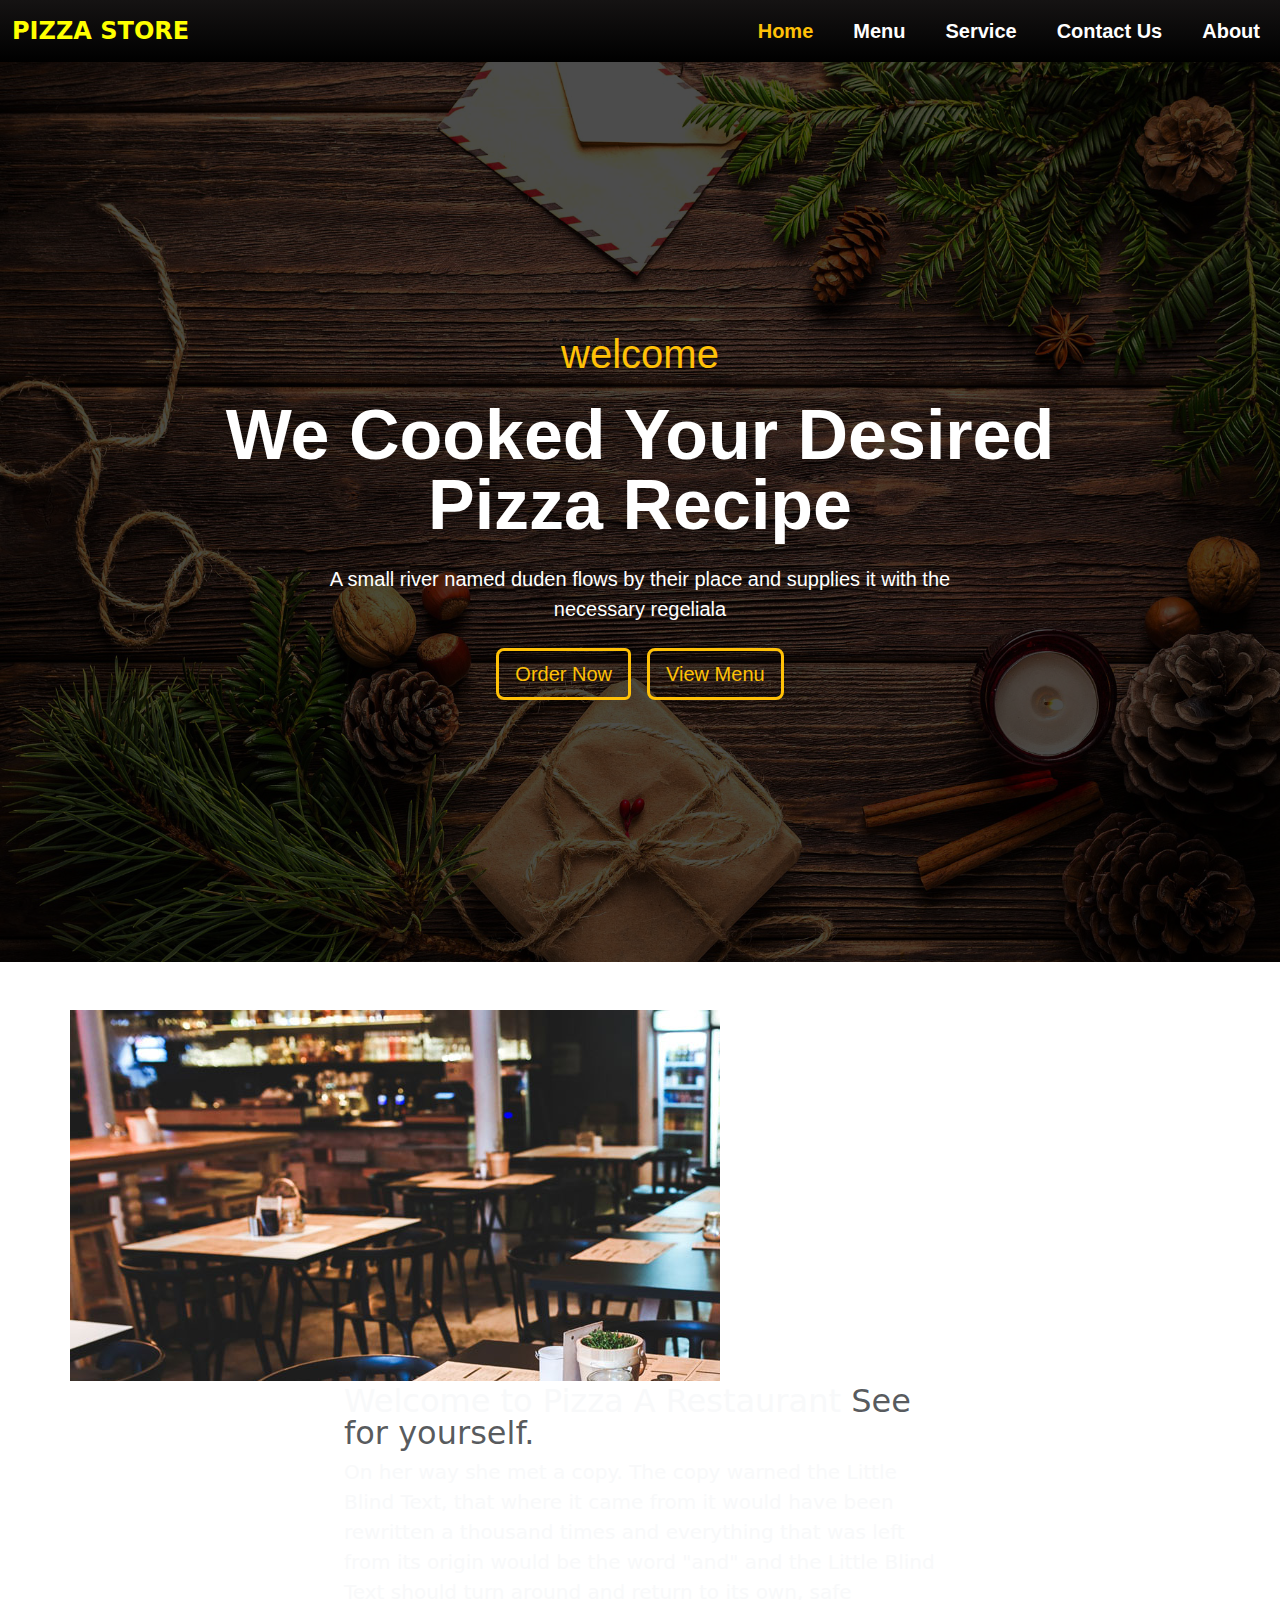
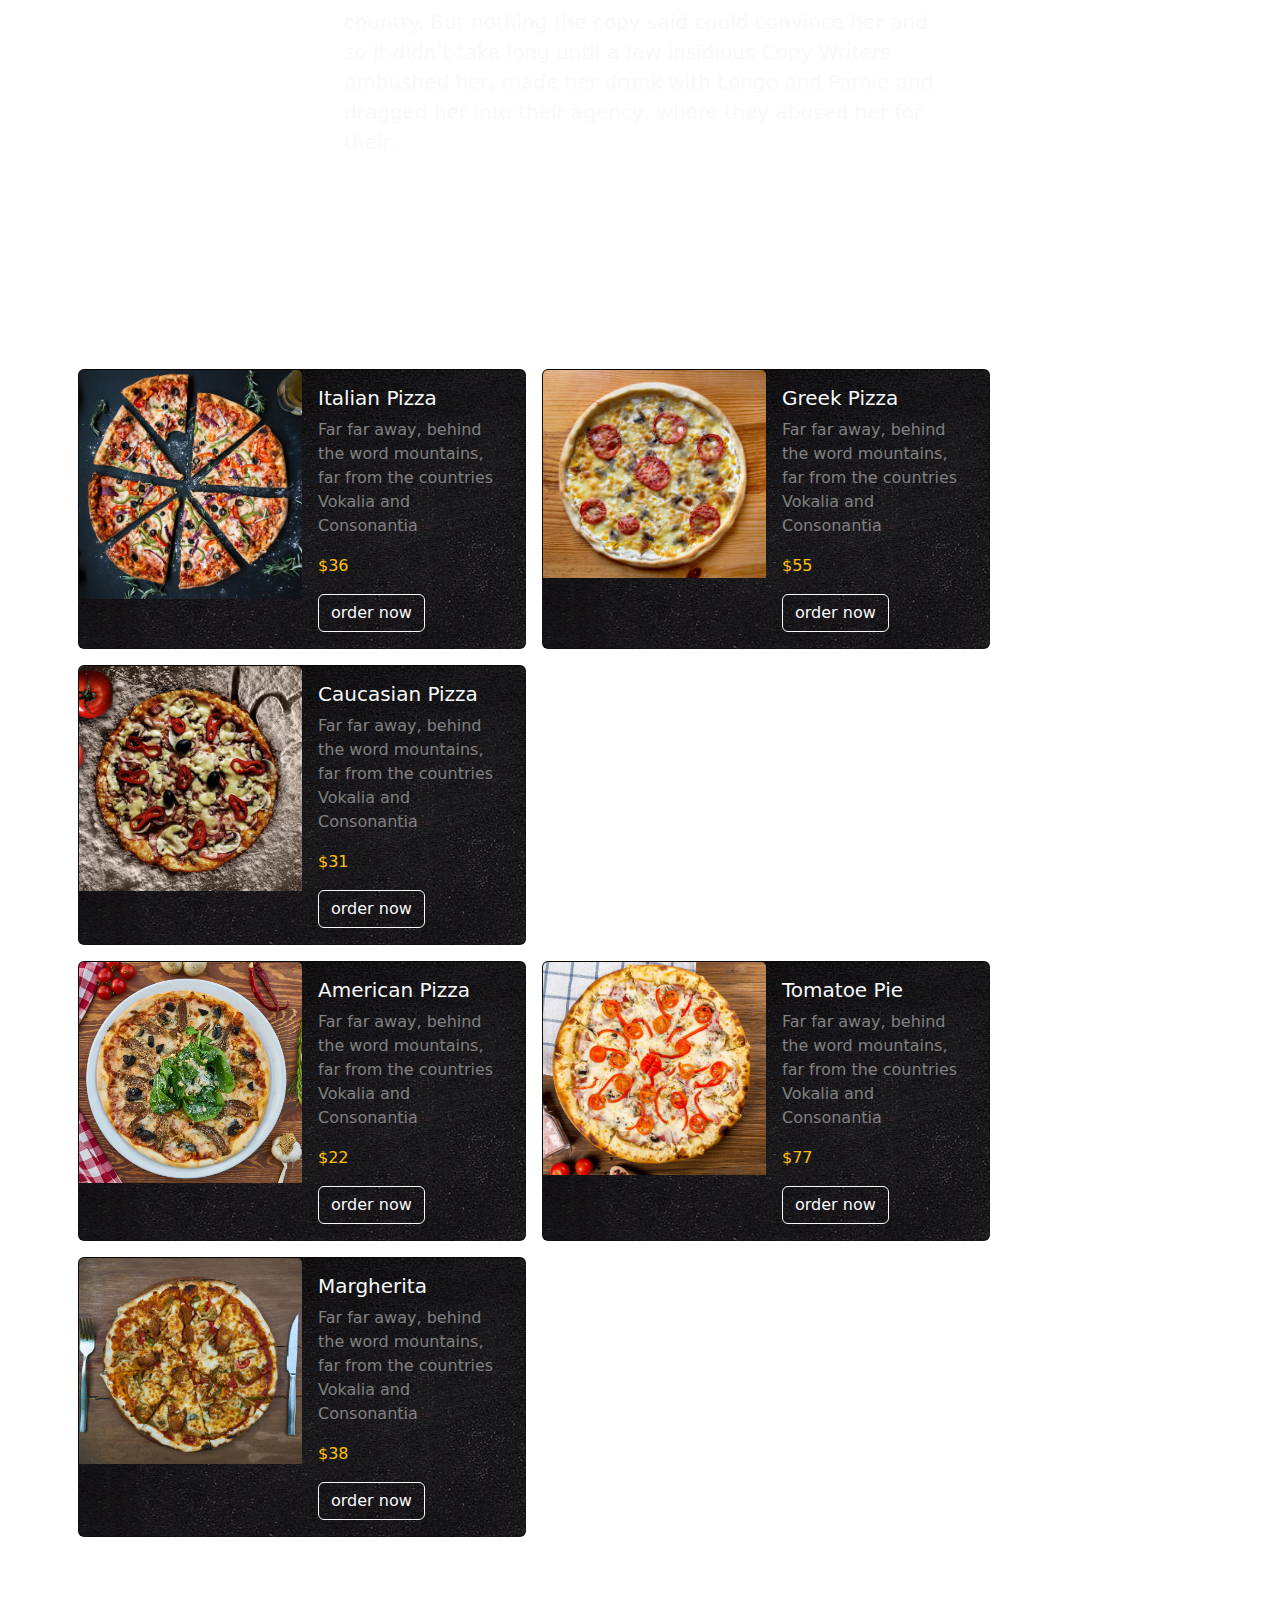
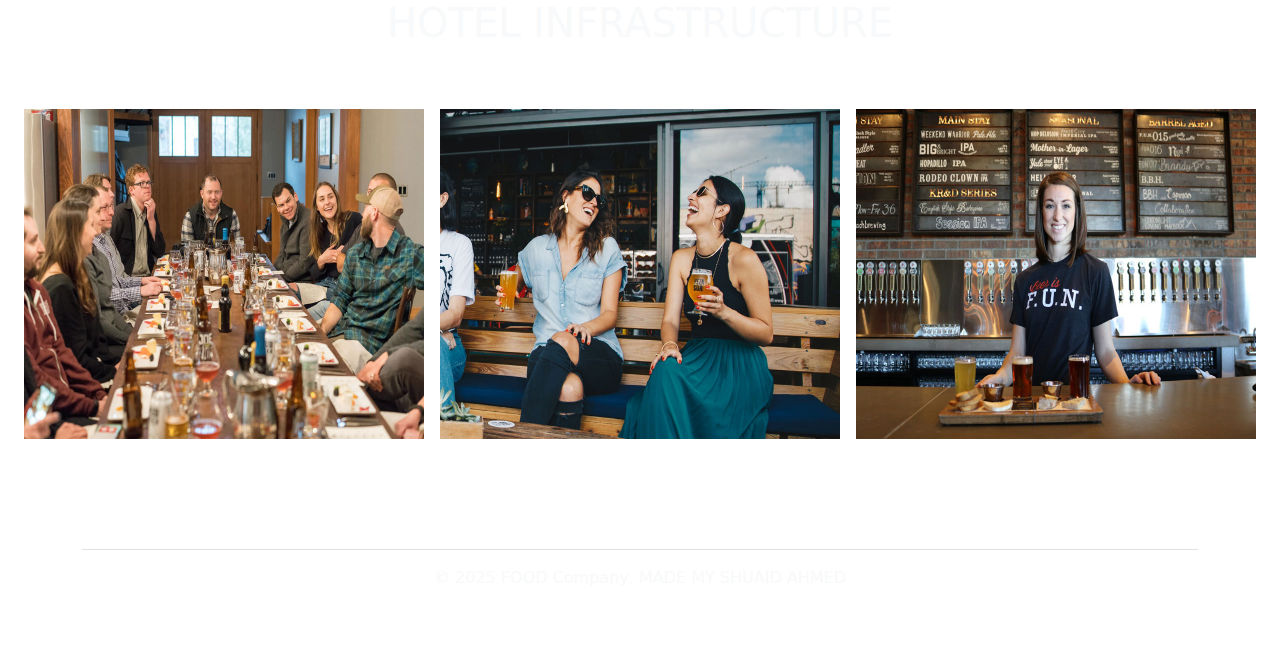
<file: index.html>
<!DOCTYPE html>
<html lang="en">

<head>
  <meta charset="UTF-8">
  <meta name="viewport" content="width=device-width, initial-scale=1.0">
  <title>Document</title>

  <link href="https://cdn.jsdelivr.net/npm/bootstrap@5.3.3/dist/css/bootstrap.min.css" rel="stylesheet"
    integrity="sha384-QWTKZyjpPEjISv5WaRU9OFeRpok6YctnYmDr5pNlyT2bRjXh0JMhjY6hW+ALEwIH" crossorigin="anonymous">
  <link rel="stylesheet" href="css/style.css">
</head>

<body>
  <!-- js -->
  <script src="https://cdn.jsdelivr.net/npm/bootstrap@5.3.3/dist/js/bootstrap.bundle.min.js"
    integrity="sha384-YvpcrYf0tY3lHB60NNkmXc5s9fDVZLESaAA55NDzOxhy9GkcIdslK1eN7N6jIeHz"
    crossorigin="anonymous"></script>
  <!-- navbar -->

  <nav class="navbar navbar-expand-lg navbar-dark ">
    <!--  center justify-content-center -->
    <div class="container-fluid justify-content-between">
      <div class="nav1">
        <a class="navbar-brand  fs-4 fw-bolder" href="#">PIZZA STORE</a>
      </div>
      <button class="navbar-toggler" type="button" data-bs-toggle="collapse" data-bs-target="#navbarNav"
        aria-controls="navbarNav" aria-expanded="false" aria-label="Toggle navigation">
        <span class="navbar-toggler-icon"></span>
      </button>

      <!-- center flex-grow-0 -->
      <div class="collapse navbar-collapse flex-grow-0" id="navbarNav">
        <ul class="navbar-nav grid gap-4">
          <li class="nav-item">
            <a class="nav-link active text-warning" aria-current="page" href="index.html">Home</a>
          </li>
          <li class="nav-item">
            <a class="nav-link " href="menu.html">Menu</a>
          </li>
          <li class="nav-item">
            <a class="nav-link" href="service.html">service</a>
          </li>
          <li class="nav-item">
            <a class="nav-link" href="contact.html">Contact us</a>
          </li>
          <li class="nav-item">
            <a class="nav-link" href="aboutus.html">About</a>
          </li>
        </ul>
      </div>
    </div>
  </nav>
  <div class="container1">
    <div class="incon">
      <p class="text-center text-warning fs-1">welcome</p>
      <h2 class="text-center fw-semibold lh-1 text-capitalize">we cooked your desired<br>pizza recipe</h2>
      <!-- <h2 class="text-center fw-semibold">pizza recipe</h2> -->

      <p class="text-center my-4 fs-5 ls-1">A small river named duden flows by their place and supplies it with the<br>necessary regeliala</p>
      <!-- <p class="text-center fs-5 ">necessary regeliala</p> -->
      <div class="d-grid gap-2 d-md-flex justify-content-md-center">
        <button class="btn btn-outline-warning rounded-end btn-lg me-md-2 border border-3 border-warning"
          type="button">Order Now</button>
        <button class="btn btn-outline-warning btn-lg  border border-3 border-warning" type="button">View Menu</button>
      </div>
    </div>
  </div>

  <!-- article2 -->
  <div class="container">
    <div class="row featurette my-5  text-light">
      <div class=" order-md-2 mx-auto p-1" style="width: 600px;">
        <h2 class="featurette-heading fw-normal lh-1">Welcome to Pizza A Restaurant <span
            class="text-body-secondary">See
            for yourself.</span></h2>
        <p class="lead">On her way she met a copy. The copy warned the Little Blind Text, that where it came from it
          would
          have been rewritten a thousand times and everything that was left from its origin would be the word "and" and
          the Little Blind Text should turn around and return to its own, safe country. But nothing the copy said could
          convince her and so it didn’t take long until a few insidious Copy Writers ambushed her, made her drunk with
          Longe and Parole and dragged her into their agency, where they abused her for their..</p>
      </div>
      <div class="col-md-5 order-md-1" style="background-image: url('img/about.jpg'); height: 371px; width:650px;">
        <!-- <img src="img/about.jpg" alt="about" height="371" width="650"> -->
      </div>
    </div>
  </div>
  </div>
  <!-- article3 -->

  <div class="container3">
    <h1 class="text-white text-center"> Hot Pizza Meals</h1>
    <p class="text-white text-center">Far far away, behind the word mountains, far from the countries Vokalia and</p>
    <p class="text-white text-center">Consonantia, there live the blind texts.</p>
  </div>

  <div class="d-flex flex-row flex-wrap"style="padding-left: 70px;">
    <div class="p-2">
      <div class="card" style="background-image: url('img/bg_4.jpg');">
        <img src="img/pizza-1.jpg" class="card-img-top" alt="..." height="100%">
        <div class="card-body  ">
          <h5 class="card-title text-light">Italian Pizza</h5>
          <p class="card-text" style="color: gray;">Far far away, behind the word mountains, far from the countries
            Vokalia and Consonantia</p>
          <p class="text-warning">$36</p>
          <a href="#" class="btn btn-outline-light">order now</a>
        </div>
      </div>
    </div>
    <div class="p-2">
      <div class="card" style="background-image: url('img/bg_4.jpg');">
        <img src="img/pizza-2.jpg" class="card-img-top" alt="..." height="100%">
        <div class="card-body  ">
          <h5 class="card-title text-light">Greek Pizza</h5>
          <p class="card-text" style="color: gray;">Far far away, behind the word mountains, far from the countries
            Vokalia and Consonantia</p>
          <p class="text-warning">$55</p>
          <a href="#" class="btn btn-outline-light">order now</a>
        </div>
      </div>
    </div>
    <div class="p-2">
      <div class="card" style="background-image: url('img/bg_4.jpg');">
        <img src="img/pizza-4.jpg" class="card-img-top" alt="..." height="100%">
        <div class="card-body  ">
          <h5 class="card-title text-light">Caucasian Pizza</h5>
          <p class="card-text" style="color: gray;">Far far away, behind the word mountains, far from the countries
            Vokalia and Consonantia</p>
          <p class="text-warning">$31</p>
          <a href="#" class="btn btn-outline-light">order now</a>
        </div>
      </div>
    </div>
  </div>

  <div class="d-flex flex-row flex-wrap" style="padding-left: 70px;">
    <div class="p-2">
      <div class="card" style="background-image: url('img/bg_4.jpg');">
        <img src="img/pizza-5.jpg" class="card-img-top" alt="..." height="100%">
        <div class="card-body  ">
          <h5 class="card-title text-light">American Pizza</h5>
          <p class="card-text" style="color: gray;">Far far away, behind the word mountains, far from the countries
            Vokalia and Consonantia</p>
          <p class="text-warning">$22</p>
          <a href="#" class="btn btn-outline-light">order now</a>
        </div>
      </div>
    </div>
    <div class="p-2">
      <div class="card" style="background-image: url('img/bg_4.jpg');">
        <img src="img/pizza-7.jpg" class="card-img-top" alt="..." height="100%">
        <div class="card-body  ">
          <h5 class="card-title text-light">Tomatoe Pie</h5>
          <p class="card-text" style="color: gray;">Far far away, behind the word mountains, far from the countries
            Vokalia and Consonantia</p>
          <p class="text-warning">$77</p>
          <a href="#" class="btn btn-outline-light">order now</a>
        </div>
      </div>
    </div>
    <div class="p-2">
      <div class="card" style="background-image: url('img/bg_4.jpg');">
        <img src="img/pizza-8.jpg" class="card-img-top" alt="..." height="100%">
        <div class="card-body  ">
          <h5 class="card-title text-light">Margherita</h5>
          <p class="card-text" style="color: gray;">Far far away, behind the word mountains, far from the countries
            Vokalia and Consonantia</p>
          <p class="text-warning">$38</p>
          <a href="#" class="btn btn-outline-light">order now</a>
        </div>
      </div>
    </div>
  </div>
  <!-- article 4 -->
  <div class="image1">
    <div class="text text-center text-light fs-1 my-5 text-uppercase">
      Hotel infrastructure
    </div>
  </div>

  <div class="d-flex flex-wrap justify-content-center align-content-center">
    <div class="p-2 "><img src="img/gallery-1.jpg" alt="" height="330px" width="400px;"></div>
    <div class="p-2"><img src="img/gallery-2.jpg" alt="" height="330px" width="400px;"></div>
    <div class="p-2"><img src="img/gallery-3.jpg" alt="" height="330px" width="400px;"></div>
    </div>

    <div class="container">
      <footer class="py-3 my-4">
        <ul class="nav justify-content-center border-bottom pb-3 mb-3">
          <li class="nav-item text-"><a href="index.html" class="nav-link px-2 text-body-light">HOME</a></li>
          <li class="nav-item"><a href="menu.html" class="nav-link px-2 text-body-light">MENU</a></li>
          <li class="nav-item"><a href="service.html" class="nav-link px-2 text-body-light">SERVICE</a></li>
          <li class="nav-item"><a href="contact.html" class="nav-link px-2 text-body-light">CONTACT US</a></li>
          <li class="nav-item"><a href="aboutus.html" class="nav-link px-2 text-body-light">ABOUT</a></li>
        </ul>
        <p class="text-center text-light">© 2025 FOOD Company, MADE MY SHUAID AHMED</p>
      </footer>
    </div>
    </body>
    </html>
</file>
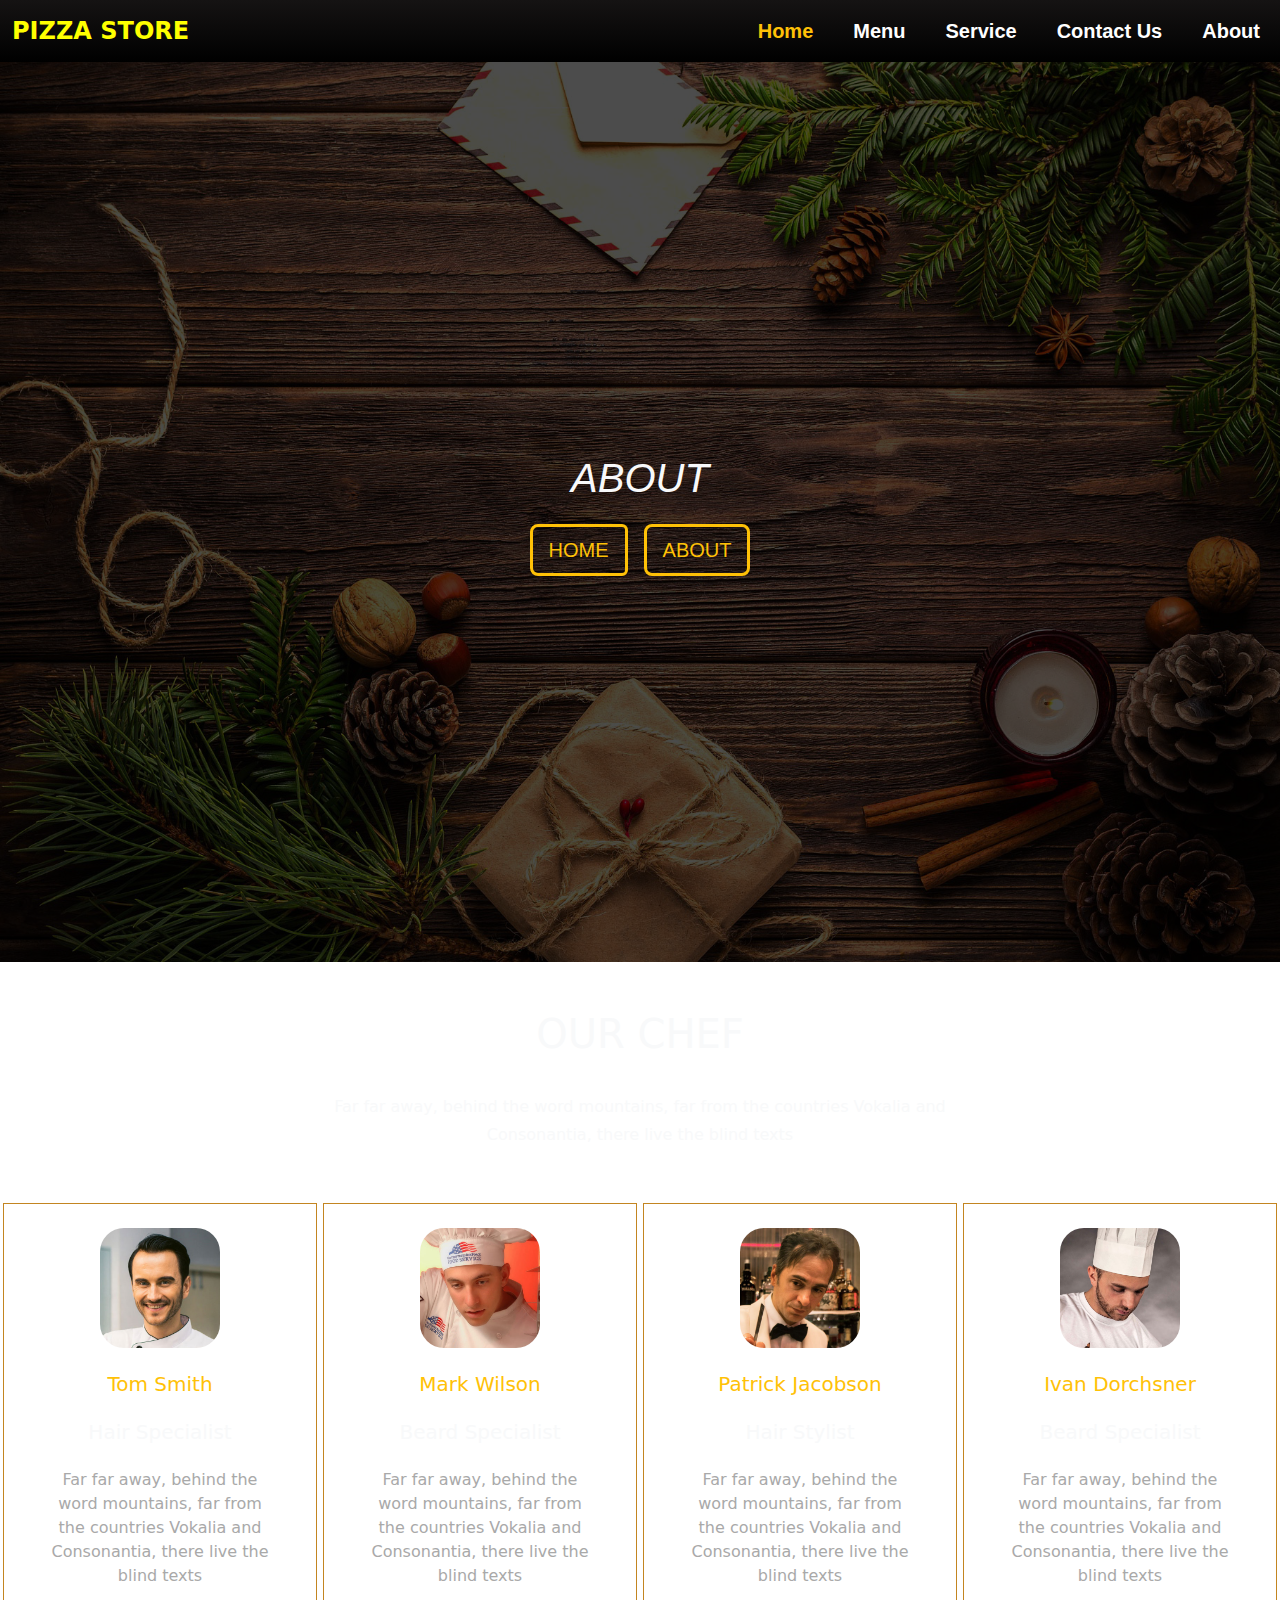
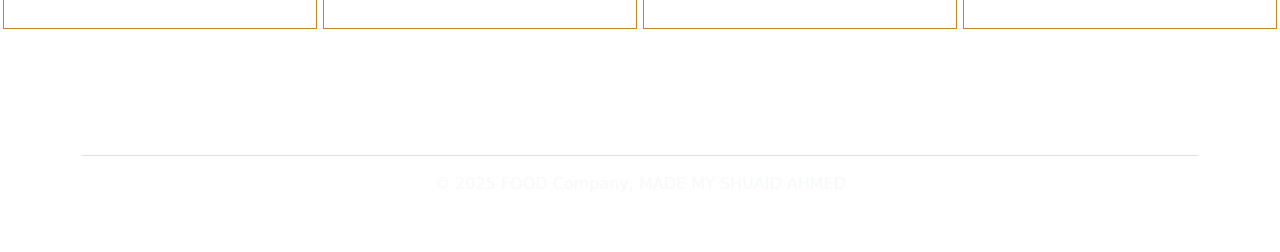
<file: aboutus.html>
<!DOCTYPE html>
<html lang="en">

<head>
    <meta charset="UTF-8">
    <meta name="viewport" content="width=device-width, initial-scale=1.0">
    <title>Document</title>

    <link href="https://cdn.jsdelivr.net/npm/bootstrap@5.3.3/dist/css/bootstrap.min.css" rel="stylesheet"
        integrity="sha384-QWTKZyjpPEjISv5WaRU9OFeRpok6YctnYmDr5pNlyT2bRjXh0JMhjY6hW+ALEwIH" crossorigin="anonymous">
    <link rel="stylesheet" href="css/style.css">
    <link rel="stylesheet" href="https://cdnjs.cloudflare.com/ajax/libs/font-awesome/6.7.2/css/all.min.css"
        integrity="sha512-Evv84Mr4kqVGRNSgIGL/F/aIDqQb7xQ2vcrdIwxfjThSH8CSR7PBEakCr51Ck+w+/U6swU2Im1vVX0SVk9ABhg=="
        crossorigin="anonymous" referrerpolicy="no-referrer" />
</head>

<body>
    <!-- js -->
    <script src="https://cdn.jsdelivr.net/npm/bootstrap@5.3.3/dist/js/bootstrap.bundle.min.js"
        integrity="sha384-YvpcrYf0tY3lHB60NNkmXc5s9fDVZLESaAA55NDzOxhy9GkcIdslK1eN7N6jIeHz"
        crossorigin="anonymous"></script>
    <!-- navbar -->

    <nav class="navbar navbar-expand-lg navbar-dark ">
      <!--  center justify-content-center -->
      <div class="container-fluid justify-content-between">
        <div class="nav1">
          <a class="navbar-brand  fs-4 fw-bolder" href="#">PIZZA STORE</a>
        </div>
        <button class="navbar-toggler" type="button" data-bs-toggle="collapse" data-bs-target="#navbarNav"
          aria-controls="navbarNav" aria-expanded="false" aria-label="Toggle navigation">
          <span class="navbar-toggler-icon"></span>
        </button>
  
        <!-- center flex-grow-0 -->
        <div class="collapse navbar-collapse flex-grow-0" id="navbarNav">
          <ul class="navbar-nav grid gap-4">
            <li class="nav-item">
              <a class="nav-link active text-warning" aria-current="page" href="index.html">Home</a>
            </li>
            <li class="nav-item">
              <a class="nav-link " href="menu.html">Menu</a>
            </li>
            <li class="nav-item">
              <a class="nav-link" href="service.html">service</a>
            </li>
            <li class="nav-item">
              <a class="nav-link" href="contact.html">Contact us</a>
            </li>
            <li class="nav-item">
              <a class="nav-link" href="aboutus.html">About</a>
            </li>
          </ul>
        </div>
      </div>
    </nav>
    <div class="container1">
        <div class="incon">
            <p class="text-center text-light fs-1 fst-italic">ABOUT</p>
            <!-- <h2 class="text-center">we cooked your desired</h2>
      <h2 class="text-center">pizza recipe</h2>

      <p class="text-center fs-4">A small river named duden flows by their place and supplies it with the</p>
      <p class="text-center fs-4">necessary regeliala</p> -->
            <div class="d-grid gap-2 d-md-flex justify-content-md-center">
                <button class="btn btn-outline-warning rounded-end btn-lg me-md-2 border border-3 border-warning"
                    type="button">HOME</button>
                <button class="btn btn-outline-warning btn-lg  border border-3 border-warning"
                    type="button">ABOUT</button>
            </div>
        </div>
    </div>

    <!-- article2 -->

    <!-- article3 -->
    
    <div class="container3 text-light" >
        <h1 class="text-center my-5">OUR CHEF</h1>
        <p class=" text-center" style="margin-top: 40px; line-height:1px;">Far far away, behind the word mountains, far from the
            countries Vokalia and</p>
        <p class=" text-center ">Consonantia, there live the blind texts
        </p>
</div>

<div class=" my-5 d-flex justify-content-around align-content-center flex-wrap text-light">
    <div class="p-2 pt-4 pb-4 ps-5 pe-5 mt-2" style="border: 1px solid rgb(195, 133, 33);" >
        <div class="normal text-center" >
            <img src="img/person_1.jpg" alt="" height="120px" style="border-radius: 20%;">
        </div>
        <h2 class="fw-normal text-center fs-5 my-4 text-warning ">Tom Smith</h2>
        <h2 class="fw-normal text-center fs-5 my-4 ">Hair Specialist</h2>
        <p class="text-center" style="color: darkgray;">Far far away, behind the<br> word mountains, far from<br> the countries Vokalia and <br>Consonantia, there live the <br>blind texts</p>
        <!-- <p class="text-center"><a class="btn btn-outline-dark" href="#">order </a></p> -->
    </div>
    <div class="p-2 pt-4 pb-4 ps-5 pe-5 mt-2" style="border: 1px solid rgb(195, 133, 33);;" >
        <div class="normal text-center" >
            <img src="img/person_2.jpg" alt="" height="120px" style="border-radius: 20%;">
        </div>
        <h2 class="fw-normal text-center fs-5 my-4 text-warning ">Mark Wilson</h2>
        <h2 class="fw-normal text-center fs-5 my-4 ">Beard Specialist</h2>
        <p class="text-center" style="color: darkgray;">Far far away, behind the<br> word mountains, far from<br> the countries Vokalia and <br>Consonantia, there live the <br>blind texts</p>
        <!-- <p class="text-center"><a class="btn btn-outline-dark" href="#">order </a></p> -->
    </div>
    <div class="p-2 pt-4 pb-4 ps-5 pe-5 mt-2" style="border: 1px solid rgb(195, 133, 33);;" >
        <div class="normal text-center" >
            <img src="img/person_3.jpg" alt="" height="120px" style="border-radius: 20%;">
        </div>
        <h2 class="fw-normal text-center fs-5 my-4 text-warning ">Patrick Jacobson</h2>
        <h2 class="fw-normal text-center fs-5 my-4 ">Hair Stylist</h2>
        <p class="text-center" style="color: darkgray;">Far far away, behind the<br> word mountains, far from<br> the countries Vokalia and <br>Consonantia, there live the <br>blind texts</p>
        <!-- <p class="text-center"><a class="btn btn-outline-dark" href="#">order </a></p> -->
    </div>
    <div class="p-2 pt-4 pb-4 ps-5 pe-5 mt-2" style="border: 1px solid rgb(195, 133, 33);;" >
        <div class="normal text-center" >
            <img src="img/person_4.jpg" alt="" height="120px" style="border-radius: 20%;">
        </div>
        <h2 class="fw-normal text-center fs-5 my-4 text-warning ">Ivan Dorchsner</h2>
        <h2 class="fw-normal text-center fs-5 my-4 ">Beard Specialist</h2>
        <p class="text-center" style="color: darkgray;">Far far away, behind the<br> word mountains, far from<br> the countries Vokalia and <br>Consonantia, there live the <br>blind texts</p>
        <!-- <p class="text-center"><a class="btn btn-outline-dark" href="#">order </a></p> -->
    </div>
    </div>
    </div>

        

        <!-- article 4 -->


        <div class="container">
            <footer class="py-3 my-4">
              <ul class="nav justify-content-center border-bottom pb-3 mb-3">
                <li class="nav-item text-"><a href="index.html" class="nav-link px-2 text-body-light">HOME</a></li>
                <li class="nav-item"><a href="menu.html" class="nav-link px-2 text-body-light">MENU</a></li>
                <li class="nav-item"><a href="service.html" class="nav-link px-2 text-body-light">SERVICE</a></li>
                <li class="nav-item"><a href="contact.html" class="nav-link px-2 text-body-light">CONTACT US</a></li>
                <li class="nav-item"><a href="aboutus.html" class="nav-link px-2 text-body-light">ABOUT</a></li>
              </ul>
              <p class="text-center text-light">© 2025 FOOD Company, MADE MY SHUAID AHMED</p>
            </footer>
          </div>

</body>

</html>
</file>
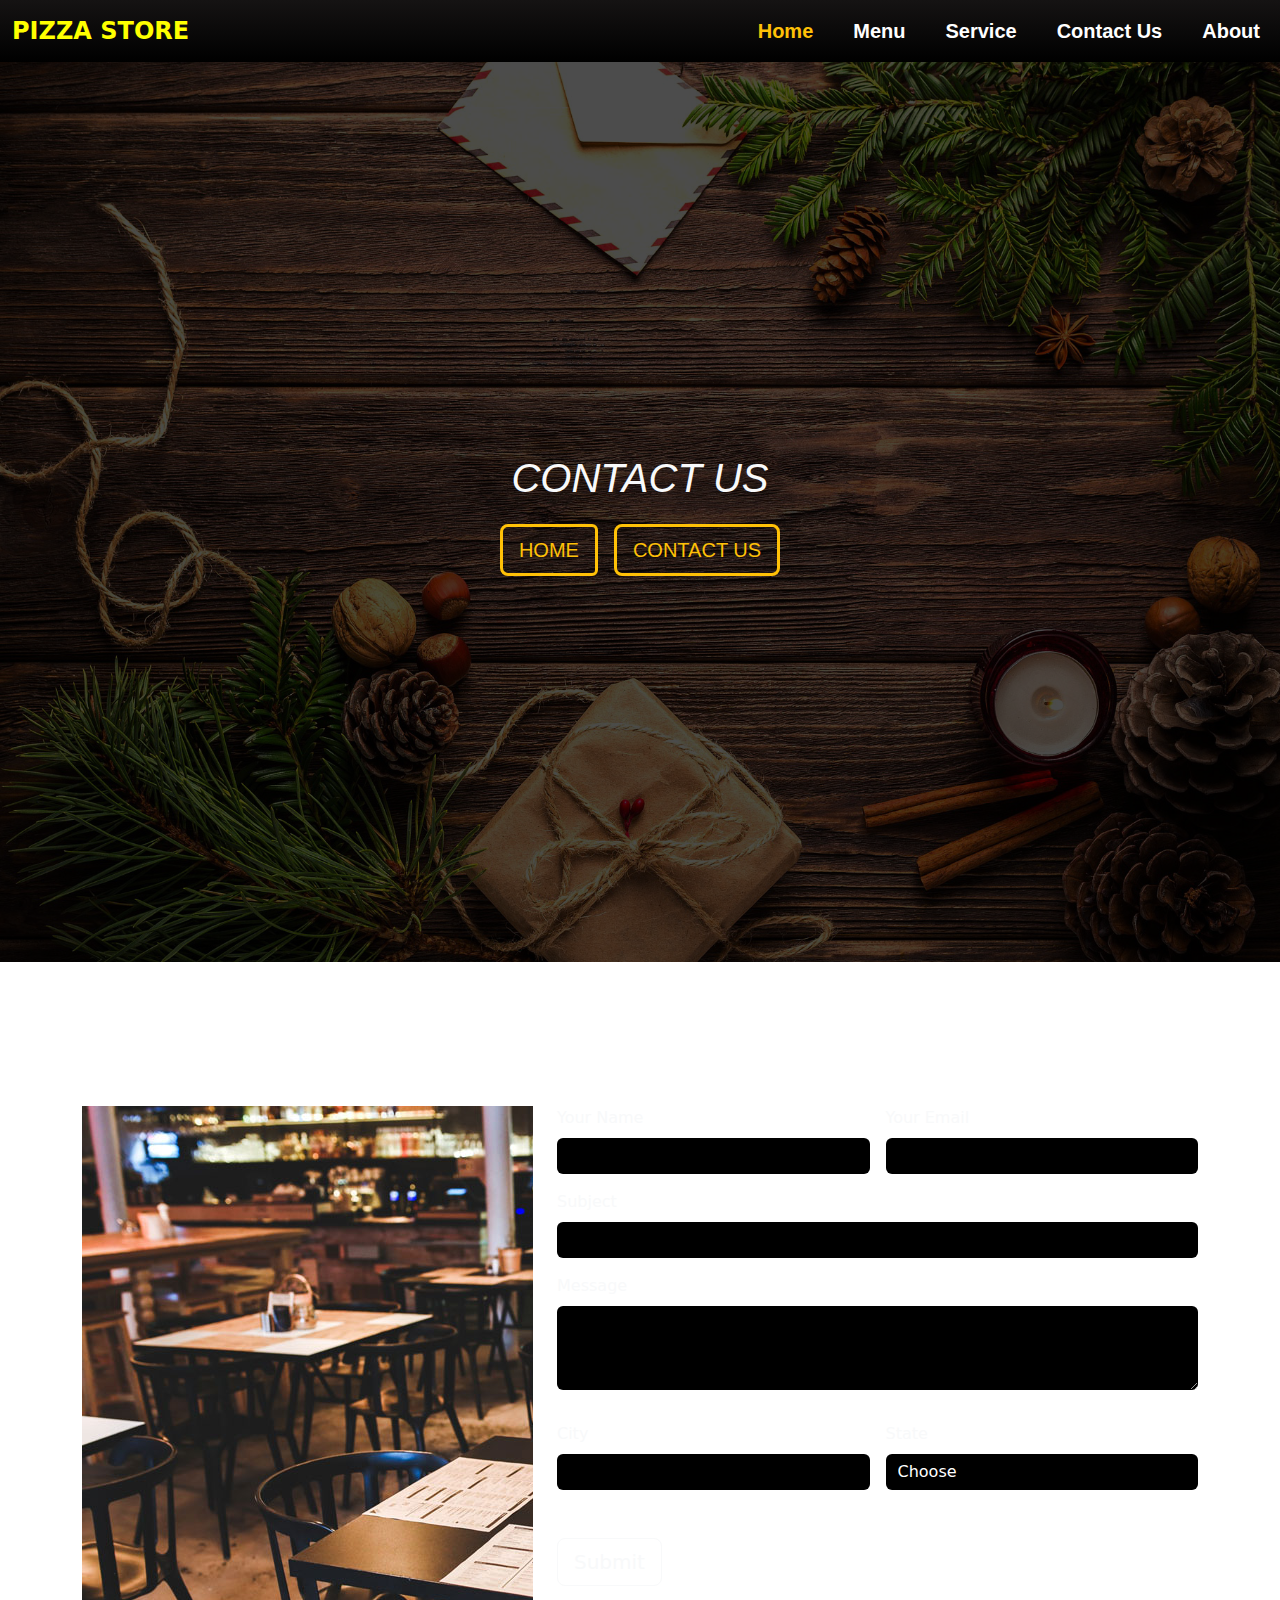
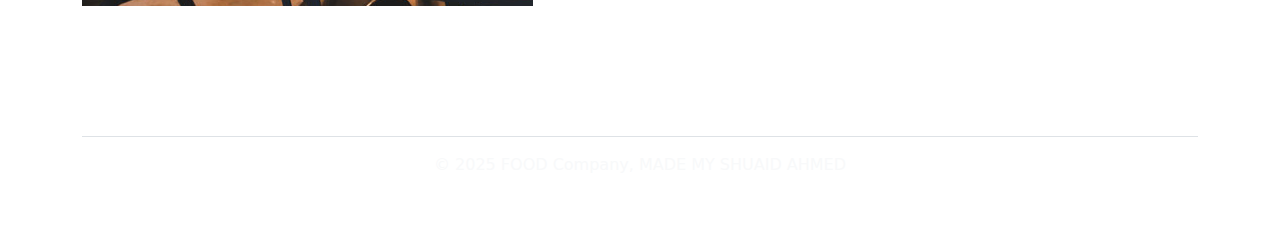
<file: contact.html>
<!DOCTYPE html>
<html lang="en">

<head>
  <meta charset="UTF-8">
  <meta name="viewport" content="width=device-width, initial-scale=1.0">
  <title>Document</title>

  <link href="https://cdn.jsdelivr.net/npm/bootstrap@5.3.3/dist/css/bootstrap.min.css" rel="stylesheet"
    integrity="sha384-QWTKZyjpPEjISv5WaRU9OFeRpok6YctnYmDr5pNlyT2bRjXh0JMhjY6hW+ALEwIH" crossorigin="anonymous">
  <link rel="stylesheet" href="css/style.css">
</head>

<body>
  <!-- js -->
  <script src="https://cdn.jsdelivr.net/npm/bootstrap@5.3.3/dist/js/bootstrap.bundle.min.js"
    integrity="sha384-YvpcrYf0tY3lHB60NNkmXc5s9fDVZLESaAA55NDzOxhy9GkcIdslK1eN7N6jIeHz"
    crossorigin="anonymous"></script>
  <!-- navbar -->

  <nav class="navbar navbar-expand-lg navbar-dark ">
    <!--  center justify-content-center -->
    <div class="container-fluid justify-content-between">
      <div class="nav1">
        <a class="navbar-brand  fs-4 fw-bolder" href="#">PIZZA STORE</a>
      </div>
      <button class="navbar-toggler" type="button" data-bs-toggle="collapse" data-bs-target="#navbarNav"
        aria-controls="navbarNav" aria-expanded="false" aria-label="Toggle navigation">
        <span class="navbar-toggler-icon"></span>
      </button>

      <!-- center flex-grow-0 -->
      <div class="collapse navbar-collapse flex-grow-0" id="navbarNav">
        <ul class="navbar-nav grid gap-4">
          <li class="nav-item">
            <a class="nav-link active text-warning" aria-current="page" href="index.html">Home</a>
          </li>
          <li class="nav-item">
            <a class="nav-link " href="menu.html">Menu</a>
          </li>
          <li class="nav-item">
            <a class="nav-link" href="service.html">service</a>
          </li>
          <li class="nav-item">
            <a class="nav-link" href="contact.html">Contact us</a>
          </li>
          <li class="nav-item">
            <a class="nav-link" href="aboutus.html">About</a>
          </li>
        </ul>
      </div>
    </div>
  </nav>
  <div class="container1">
    <div class="incon">
      <p class="text-center text-light fs-1 fst-italic">CONTACT US</p>
      <!-- <h2 class="text-center">we cooked your desired</h2>
      <h2 class="text-center">pizza recipe</h2>

      <p class="text-center fs-4">A small river named duden flows by their place and supplies it with the</p>
      <p class="text-center fs-4">necessary regeliala</p> -->
      <div class="d-grid gap-2 d-md-flex justify-content-md-center">
        <button class="btn btn-outline-warning rounded-end btn-lg me-md-2 border border-3 border-warning"
          type="button">HOME</button>
        <button class="btn btn-outline-warning btn-lg  border border-3 border-warning" type="button">CONTACT US</button>
      </div>
    </div>
  </div>

  <!-- article2 -->
  
  <!-- article3 -->

  <div class="container3 my-5">
    <h1 class="text-white text-center"> CONTACT US</h1>
    <!-- <p class="text-white text-center">Far far away, behind the word mountains, far from the countries Vokalia and</p>
    <p class="text-white text-center">Consonantia, there live the blind texts.</p> -->
  </div>
  <div class="container">
  <div class="row featurette">
    <div class="col-md-7 order-md-2 text-light">
        <form class="row g-3">
            <div class="col-md-6">
              <label for="inputEmail4" class="form-label" > Your Name</label>
              <input type="text" class="form-control" id="inputEmail4" style="background: black; border:none; border-color:1px solid white; color:white" >
            </div>
            <div class="col-md-6">
              <label for="inputPassword4" class="form-label" >Your Email</label>
              <input type="email" class="form-control" id="inputPassword4" style="background: black; border:none; border-color:1px solid white; color:white">
            </div>
            <div class="col-12">
              <label for="inputAddress" class="form-label">Subject</label>
              <input type="text" class="form-control" id="inputAddress" style="background: black; border:none; border-color:1px solid white; color:white">
            </div>
            <div class="mb-3">
                <label for="exampleFormControlTextarea1" class="form-label">Message</label>
                <textarea class="form-control" id="exampleFormControlTextarea1" rows="3" style="background: black; border:none; border-color:1px solid white; color:white"></textarea>
              </div>
            
            <div class="col-md-6">
              <label for="inputCity" class="form-label">City</label>
              <input type="text" class="form-control" id="inputCity" style="background: black; border:none; border-color:1px solid white; color:white">
            </div>
            <div class="col-md-6">
              <label for="inputState" class="form-label">State</label>
              <select id="inputState" class="form-select" style="background: black; border:none; border-color:1px solid white; color:white">
                <option selected>Choose</option>
                <option>Tamil nadu</option>
                <option>Tamil nadu</option>
                <option>Tamil nadu</option>
                <option>Tamil nadu</option>
              </select>
            </div>
            
           
            <div class=" my-5 col-14">
              <button type="submit" class="btn btn-outline-light btn-lg">Submit</button>
            </div>
          </form>
    </div>
    <div class="col-md-5 order-md-1">
      <!-- <svg class="bd-placeholder-img bd-placeholder-img-lg featurette-image img-fluid mx-auto" width="500" height="500" xmlns="http://www.w3.org/2000/svg" role="img" aria-label="Placeholder: 500x500" preserveAspectRatio="xMidYMid slice" focusable="false"><title>Placeholder</title><rect width="100%" height="100%" fill="var(--bs-secondary-bg)"></rect><text x="50%" y="50%" fill="var(--bs-secondary-color)" dy=".3em">500x500</text></svg> -->
       <div class="bg" style="background-image: url('img/about.jpg'); height:500px; width:100%;" ></div>
    </div>
  </div>
  </div>


 
  <!-- article 4 -->
  

  <div class="container">
    <footer class="py-3 my-4">
      <ul class="nav justify-content-center border-bottom pb-3 mb-3">
        <li class="nav-item text-"><a href="index.html" class="nav-link px-2 text-body-light">HOME</a></li>
        <li class="nav-item"><a href="menu.html" class="nav-link px-2 text-body-light">MENU</a></li>
        <li class="nav-item"><a href="service.html" class="nav-link px-2 text-body-light">SERVICE</a></li>
        <li class="nav-item"><a href="contact.html" class="nav-link px-2 text-body-light">CONTACT US</a></li>
        <li class="nav-item"><a href="aboutus.html" class="nav-link px-2 text-body-light">ABOUT</a></li>
      </ul>
      <p class="text-center text-light">© 2025 FOOD Company, MADE MY SHUAID AHMED</p>
    </footer>
  </div>














</body>

</html>
</file>
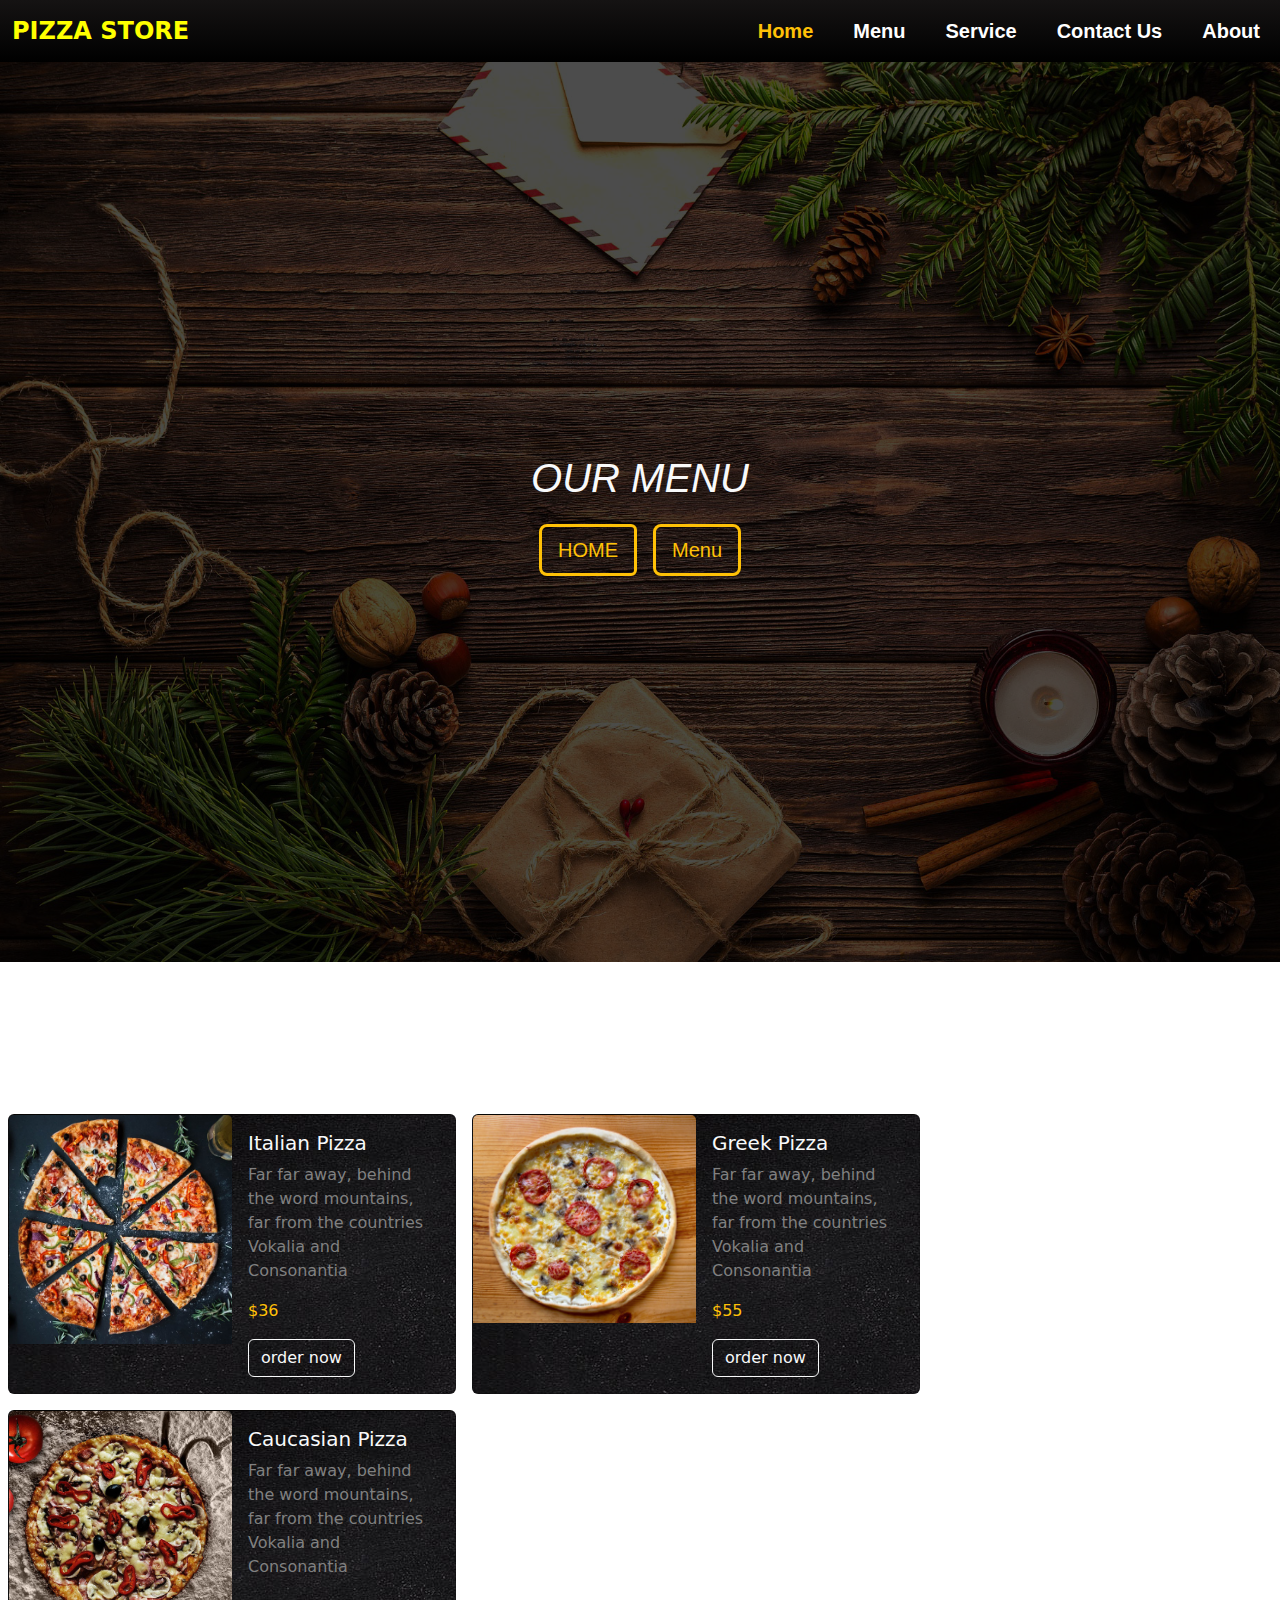
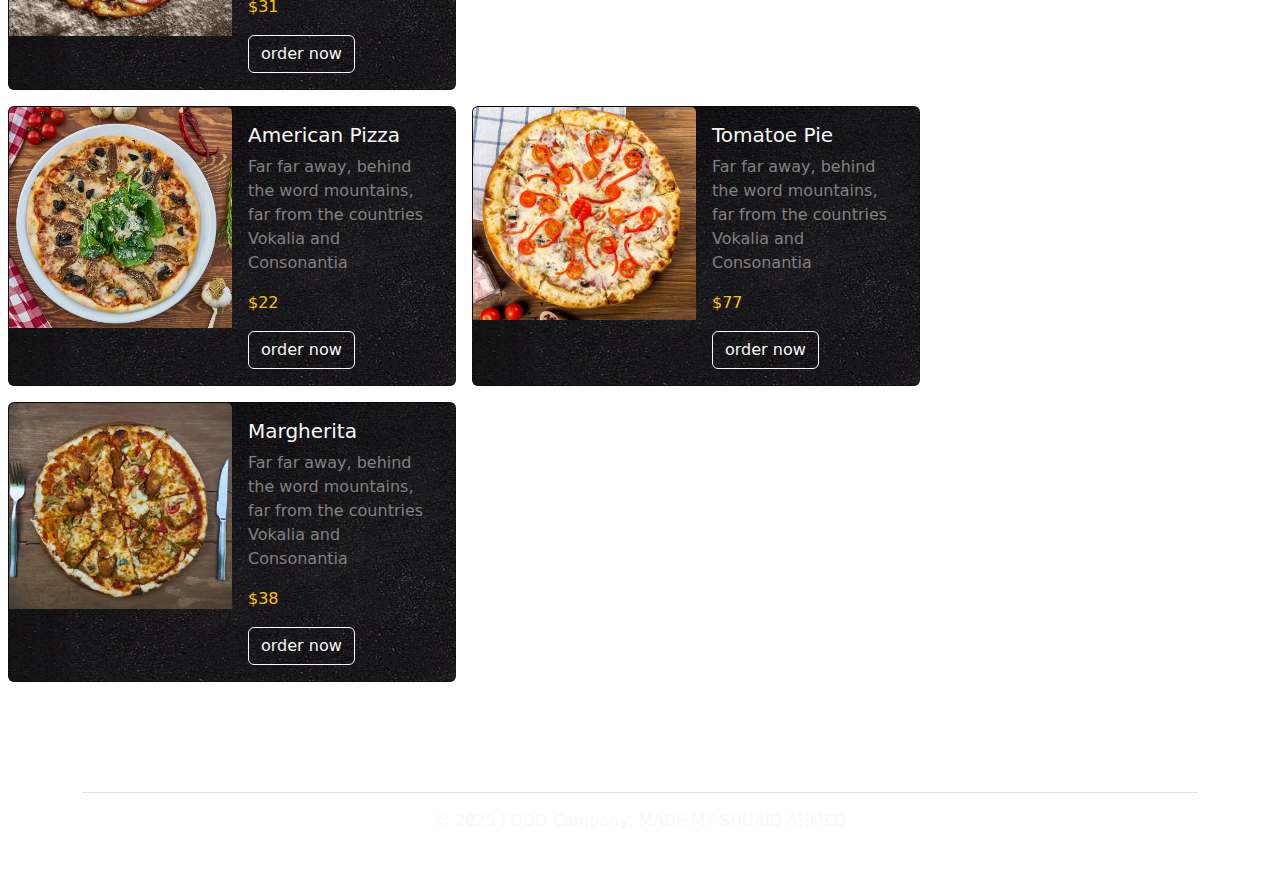
<file: menu.html>
<!DOCTYPE html>
<html lang="en">

<head>
  <meta charset="UTF-8">
  <meta name="viewport" content="width=device-width, initial-scale=1.0">
  <title>Document</title>

  <link href="https://cdn.jsdelivr.net/npm/bootstrap@5.3.3/dist/css/bootstrap.min.css" rel="stylesheet"
    integrity="sha384-QWTKZyjpPEjISv5WaRU9OFeRpok6YctnYmDr5pNlyT2bRjXh0JMhjY6hW+ALEwIH" crossorigin="anonymous">
  <link rel="stylesheet" href="css/style.css">
</head>

<body>
  <!-- js -->
  <script src="https://cdn.jsdelivr.net/npm/bootstrap@5.3.3/dist/js/bootstrap.bundle.min.js"
    integrity="sha384-YvpcrYf0tY3lHB60NNkmXc5s9fDVZLESaAA55NDzOxhy9GkcIdslK1eN7N6jIeHz"
    crossorigin="anonymous"></script>
  <!-- navbar -->

  <nav class="navbar navbar-expand-lg navbar-dark ">
    <!--  center justify-content-center -->
    <div class="container-fluid justify-content-between">
      <div class="nav1">
        <a class="navbar-brand  fs-4 fw-bolder" href="#">PIZZA STORE</a>
      </div>
      <button class="navbar-toggler" type="button" data-bs-toggle="collapse" data-bs-target="#navbarNav"
        aria-controls="navbarNav" aria-expanded="false" aria-label="Toggle navigation">
        <span class="navbar-toggler-icon"></span>
      </button>

      <!-- center flex-grow-0 -->
      <div class="collapse navbar-collapse flex-grow-0" id="navbarNav">
        <ul class="navbar-nav grid gap-4">
          <li class="nav-item">
            <a class="nav-link active text-warning" aria-current="page" href="index.html">Home</a>
          </li>
          <li class="nav-item">
            <a class="nav-link " href="menu.html">Menu</a>
          </li>
          <li class="nav-item">
            <a class="nav-link" href="service.html">service</a>
          </li>
          <li class="nav-item">
            <a class="nav-link" href="contact.html">Contact us</a>
          </li>
          <li class="nav-item">
            <a class="nav-link" href="aboutus.html">About</a>
          </li>
        </ul>
      </div>
    </div>
  </nav>
  <div class="container1">
    <div class="incon">
      <p class="text-center text-light fs-1 fst-italic">OUR MENU</p>
      <!-- <h2 class="text-center">we cooked your desired</h2>
      <h2 class="text-center">pizza recipe</h2>

      <p class="text-center fs-4">A small river named duden flows by their place and supplies it with the</p>
      <p class="text-center fs-4">necessary regeliala</p> -->
      <div class="d-grid gap-2 d-md-flex justify-content-md-center">
        <button class="btn btn-outline-warning rounded-end btn-lg me-md-2 border border-3 border-warning"
          type="button">HOME</button>
        <button class="btn btn-outline-warning btn-lg  border border-3 border-warning" type="button">Menu</button>
      </div>
    </div>
  </div>

  <!-- article2 -->
  
  <!-- article3 -->

  <div class="container3 my-5">
    <h1 class="text-white text-center"> OUR MENU</h1>
    <!-- <p class="text-white text-center">Far far away, behind the word mountains, far from the countries Vokalia and</p>
    <p class="text-white text-center">Consonantia, there live the blind texts.</p> -->
  </div>

  <div class="d-flex flex-row flex-wrap">
    <div class="p-2">
      <div class="card" style="background-image: url('img/bg_4.jpg');">
        <img src="img/pizza-1.jpg" class="card-img-top" alt="..." height="100%">
        <div class="card-body  ">
          <h5 class="card-title text-light">Italian Pizza</h5>
          <p class="card-text" style="color: gray;">Far far away, behind the word mountains, far from the countries
            Vokalia and Consonantia</p>
          <p class="text-warning">$36</p>
          <a href="#" class="btn btn-outline-light">order now</a>
        </div>
      </div>
    </div>
    <div class="p-2">
      <div class="card" style="background-image: url('img/bg_4.jpg');">
        <img src="img/pizza-2.jpg" class="card-img-top" alt="..." height="100%">
        <div class="card-body  ">
          <h5 class="card-title text-light">Greek Pizza</h5>
          <p class="card-text" style="color: gray;">Far far away, behind the word mountains, far from the countries
            Vokalia and Consonantia</p>
          <p class="text-warning">$55</p>
          <a href="#" class="btn btn-outline-light">order now</a>
        </div>
      </div>
    </div>
    <div class="p-2">
      <div class="card" style="background-image: url('img/bg_4.jpg');">
        <img src="img/pizza-4.jpg" class="card-img-top" alt="..." height="100%">
        <div class="card-body  ">
          <h5 class="card-title text-light">Caucasian Pizza</h5>
          <p class="card-text" style="color: gray;">Far far away, behind the word mountains, far from the countries
            Vokalia and Consonantia</p>
          <p class="text-warning">$31</p>
          <a href="#" class="btn btn-outline-light">order now</a>
        </div>
      </div>
    </div>
  </div>

  <div class="d-flex flex-row flex-wrap">
    <div class="p-2">
      <div class="card" style="background-image: url('img/bg_4.jpg');">
        <img src="img/pizza-5.jpg" class="card-img-top" alt="..." height="100%">
        <div class="card-body  ">
          <h5 class="card-title text-light">American Pizza</h5>
          <p class="card-text" style="color: gray;">Far far away, behind the word mountains, far from the countries
            Vokalia and Consonantia</p>
          <p class="text-warning">$22</p>
          <a href="#" class="btn btn-outline-light">order now</a>
        </div>
      </div>
    </div>
    <div class="p-2">
      <div class="card" style="background-image: url('img/bg_4.jpg');">
        <img src="img/pizza-7.jpg" class="card-img-top" alt="..." height="100%">
        <div class="card-body  ">
          <h5 class="card-title text-light">Tomatoe Pie</h5>
          <p class="card-text" style="color: gray;">Far far away, behind the word mountains, far from the countries
            Vokalia and Consonantia</p>
          <p class="text-warning">$77</p>
          <a href="#" class="btn btn-outline-light">order now</a>
        </div>
      </div>
    </div>
    <div class="p-2">
      <div class="card" style="background-image: url('img/bg_4.jpg');">
        <img src="img/pizza-8.jpg" class="card-img-top" alt="..." height="100%">
        <div class="card-body  ">
          <h5 class="card-title text-light">Margherita</h5>
          <p class="card-text" style="color: gray;">Far far away, behind the word mountains, far from the countries
            Vokalia and Consonantia</p>
          <p class="text-warning">$38</p>
          <a href="#" class="btn btn-outline-light">order now</a>
        </div>
      </div>
    </div>
  </div>
  <!-- article 4 -->
  

  <div class="container">
    <footer class="py-3 my-4">
      <ul class="nav justify-content-center border-bottom pb-3 mb-3">
        <li class="nav-item text-"><a href="index.html" class="nav-link px-2 text-body-light">HOME</a></li>
        <li class="nav-item"><a href="menu.html" class="nav-link px-2 text-body-light">MENU</a></li>
        <li class="nav-item"><a href="service.html" class="nav-link px-2 text-body-light">SERVICE</a></li>
        <li class="nav-item"><a href="contact.html" class="nav-link px-2 text-body-light">CONTACT US</a></li>
        <li class="nav-item"><a href="aboutus.html" class="nav-link px-2 text-body-light">ABOUT</a></li>
      </ul>
      <p class="text-center text-light">© 2025 FOOD Company, MADE MY SHUAID AHMED</p>
    </footer>
  </div>














</body>

</html>
</file>
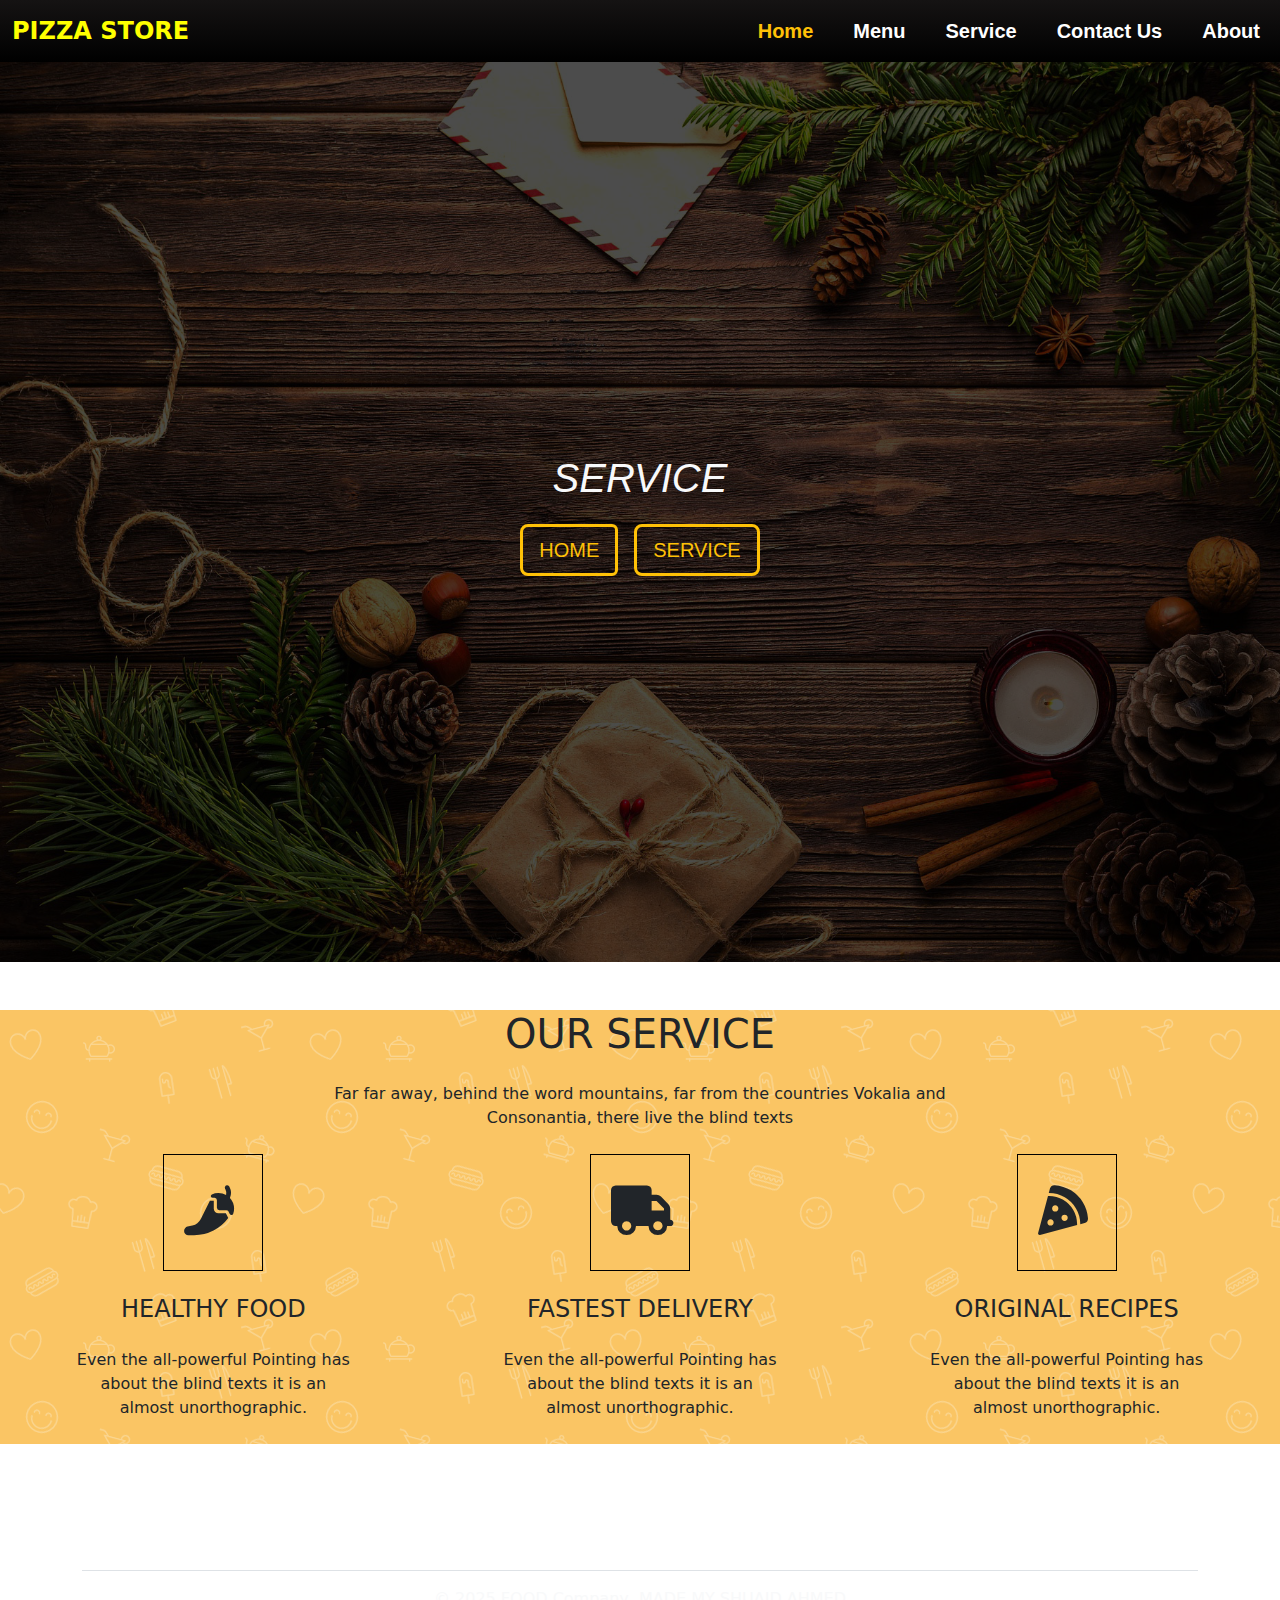
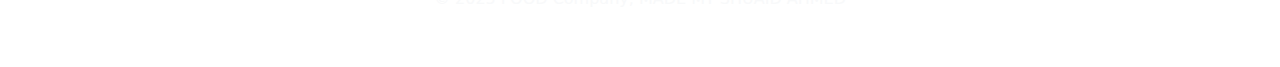
<file: service.html>
<!DOCTYPE html>
<html lang="en">

<head>
    <meta charset="UTF-8">
    <meta name="viewport" content="width=device-width, initial-scale=1.0">
    <title>Document</title>

    <link href="https://cdn.jsdelivr.net/npm/bootstrap@5.3.3/dist/css/bootstrap.min.css" rel="stylesheet"
        integrity="sha384-QWTKZyjpPEjISv5WaRU9OFeRpok6YctnYmDr5pNlyT2bRjXh0JMhjY6hW+ALEwIH" crossorigin="anonymous">
    <link rel="stylesheet" href="css/style.css">
    <link rel="stylesheet" href="https://cdnjs.cloudflare.com/ajax/libs/font-awesome/6.7.2/css/all.min.css"
        integrity="sha512-Evv84Mr4kqVGRNSgIGL/F/aIDqQb7xQ2vcrdIwxfjThSH8CSR7PBEakCr51Ck+w+/U6swU2Im1vVX0SVk9ABhg=="
        crossorigin="anonymous" referrerpolicy="no-referrer" />
</head>

<body>
    <!-- js -->
    <script src="https://cdn.jsdelivr.net/npm/bootstrap@5.3.3/dist/js/bootstrap.bundle.min.js"
        integrity="sha384-YvpcrYf0tY3lHB60NNkmXc5s9fDVZLESaAA55NDzOxhy9GkcIdslK1eN7N6jIeHz"
        crossorigin="anonymous"></script>
    <!-- navbar -->

    <nav class="navbar navbar-expand-lg navbar-dark ">
      <!--  center justify-content-center -->
      <div class="container-fluid justify-content-between">
        <div class="nav1">
          <a class="navbar-brand  fs-4 fw-bolder" href="#">PIZZA STORE</a>
        </div>
        <button class="navbar-toggler" type="button" data-bs-toggle="collapse" data-bs-target="#navbarNav"
          aria-controls="navbarNav" aria-expanded="false" aria-label="Toggle navigation">
          <span class="navbar-toggler-icon"></span>
        </button>
  
        <!-- center flex-grow-0 -->
        <div class="collapse navbar-collapse flex-grow-0" id="navbarNav">
          <ul class="navbar-nav grid gap-4">
            <li class="nav-item">
              <a class="nav-link active text-warning" aria-current="page" href="index.html">Home</a>
            </li>
            <li class="nav-item">
              <a class="nav-link " href="menu.html">Menu</a>
            </li>
            <li class="nav-item">
              <a class="nav-link" href="service.html">service</a>
            </li>
            <li class="nav-item">
              <a class="nav-link" href="contact.html">Contact us</a>
            </li>
            <li class="nav-item">
              <a class="nav-link" href="aboutus.html">About</a>
            </li>
          </ul>
        </div>
      </div>
    </nav>
    <div class="container1">
        <div class="incon">
            <p class="text-center text-light fs-1 fst-italic">SERVICE</p>
            <!-- <h2 class="text-center">we cooked your desired</h2>
      <h2 class="text-center">pizza recipe</h2>

      <p class="text-center fs-4">A small river named duden flows by their place and supplies it with the</p>
      <p class="text-center fs-4">necessary regeliala</p> -->
            <div class="d-grid gap-2 d-md-flex justify-content-md-center">
                <button class="btn btn-outline-warning rounded-end btn-lg me-md-2 border border-3 border-warning"
                    type="button">HOME</button>
                <button class="btn btn-outline-warning btn-lg  border border-3 border-warning"
                    type="button">SERVICE</button>
            </div>
        </div>
    </div>

    <!-- article2 -->

    <!-- article3 -->
    <div class="contain mt-5 mb-5" style="background-image:url('img/food.png');">
    <div class="container3" >
        <h1 class="text-center mb-4">OUR SERVICE</h1>
        <p class=" text-center">Far far away, behind the word mountains, far from the
            countries Vokalia and<br> Consonantia, there live the blind texts</p>
        <!-- <p class=" text-center ">Consonantia, there live the blind texts
        </p> -->
</div>
        

        <div class="d-flex justify-content-around align-content-center flex-wrap">
            <div class="p-2">
                <div class="normal" style="border:1px solid black; padding:20px; width:100px; font-size:50px;margin:auto; ">
                    <i class="fa-solid fa-pepper-hot "></i>
                </div>
                <h2 class="fw-normal text-center fs-4 my-4 ">HEALTHY FOOD</h2>
                <p class="text-center">Even the all-powerful Pointing has <br>about the blind texts it is an <br>almost
                    unorthographic.</p>
                <!-- <p class="text-center"><a class="btn btn-outline-dark" href="#">order </a></p> -->
            </div>
            <div class="p-2">

                <div class="normal"
                    style="border:1px solid black; padding:20px; width:100px; font-size:50px;margin:auto;">
                    
                    <i class="fa-solid fa-truck"></i>

                </div>
                <h2 class="fw-normal text-center  fs-4 my-4 ">FASTEST DELIVERY</h2>
                <p class="text-center">Even the all-powerful Pointing has <br>about the blind texts it is an <br>almost
                    unorthographic.</p>
                <!-- <p class="text-center"><a class="btn btn-outline-dark" href="#">order now</a></p> -->
            </div>
            <div class="p-2">
                <div class="normal" style="border:1px solid black; padding:20px; width:100px; font-size:50px;margin:auto;">
                    
                    <i class="fa-solid fa-pizza-slice"></i>

                </div>
                <h2 class="fw-normal text-center  fs-4 my-4 ">ORIGINAL RECIPES</h2>
                <p class="text-center">Even the all-powerful Pointing has <br>about the blind texts it is an <br>almost
                    unorthographic.</p>
                <!-- <p class="text-center"><a class="btn btn-outline-dark" href="#">order now</a></p> -->
            </div>
            </div>
            </div>
            
            
        <!-- article 4 -->


        <div class="container">
            <footer class="py-3 my-4">
              <ul class="nav justify-content-center border-bottom pb-3 mb-3">
                <li class="nav-item text-"><a href="index.html" class="nav-link px-2 text-body-light">HOME</a></li>
                <li class="nav-item"><a href="menu.html" class="nav-link px-2 text-body-light">MENU</a></li>
                <li class="nav-item"><a href="service.html" class="nav-link px-2 text-body-light">SERVICE</a></li>
                <li class="nav-item"><a href="contact.html" class="nav-link px-2 text-body-light">CONTACT US</a></li>
                <li class="nav-item"><a href="aboutus.html" class="nav-link px-2 text-body-light">ABOUT</a></li>
              </ul>
              <p class="text-center text-light">© 2025 FOOD Company, MADE MY SHUAID AHMED</p>
            </footer>
          </div>

</body>

</html>
</file>
<file: css/style.css>
body{
    background-image: url('/img/bg_4.jpg');
    background-attachment: fixed;
}
.nav-link{
    color:white;
    font-family: sans-serif;
    font-weight: 700;
    font-size: 20px;
    text-transform: capitalize;

}
.nav-link:hover{
    color: yellow;
}
.navbar{
    background-image: linear-gradient(rgb(21, 19, 19),black);
    background-attachment: scroll;

    
}
.navbar-brand{
    font-size: 40px;
    color: yellow;


}
/* .container1{
    background-image: url('/img/bg_3.jpg');
    background-size: cover;
    background-position: center;
    height: 100vh;
    width: 100%;
    display: flex;
    justify-content: center;
    align-items: center;
    
} */
.container1{
    min-height: 100vh;
    display: flex;
    justify-content: center;
    align-items: center;
    position: relative;
    
}
.container1::before{
    content: '';
    background-image: url('/img/bg_3.jpg');
    background-size: cover;
    background-position: center;
    position: absolute;
    top: 0;
    left: 0;
    bottom:0;
    right: 0;
    filter: brightness(30%);
        
    
}
.incon{
    color: white;
    font-size: 40px;
    font-family: sans-serif;
    position: relative;
    
    
}
.container1 h2 
{
    font-size: 70px;
}
.container1 btn{
padding:10px;
}
.card{
    max-width: 28em;
    flex-direction: row;
}
.card img{
    max-width:50% ;
    max-height: 90%;
}
</file>
